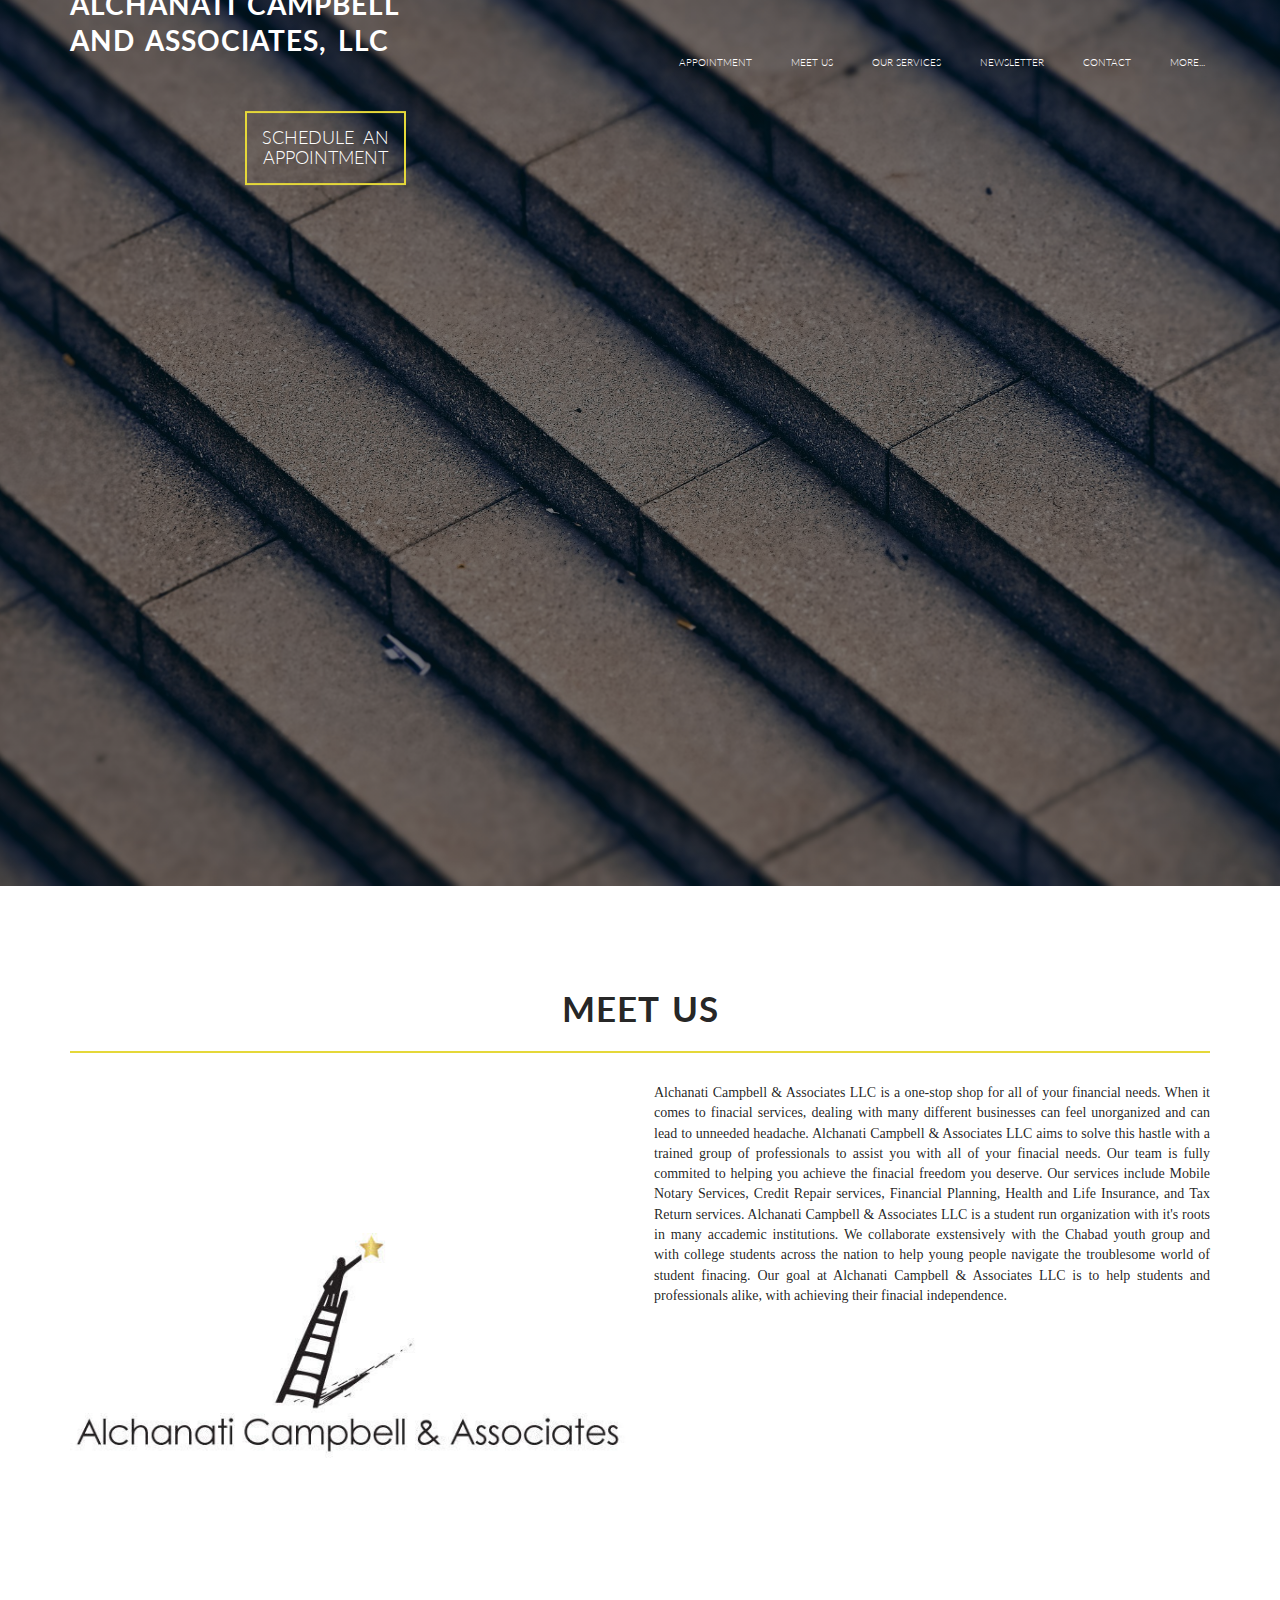
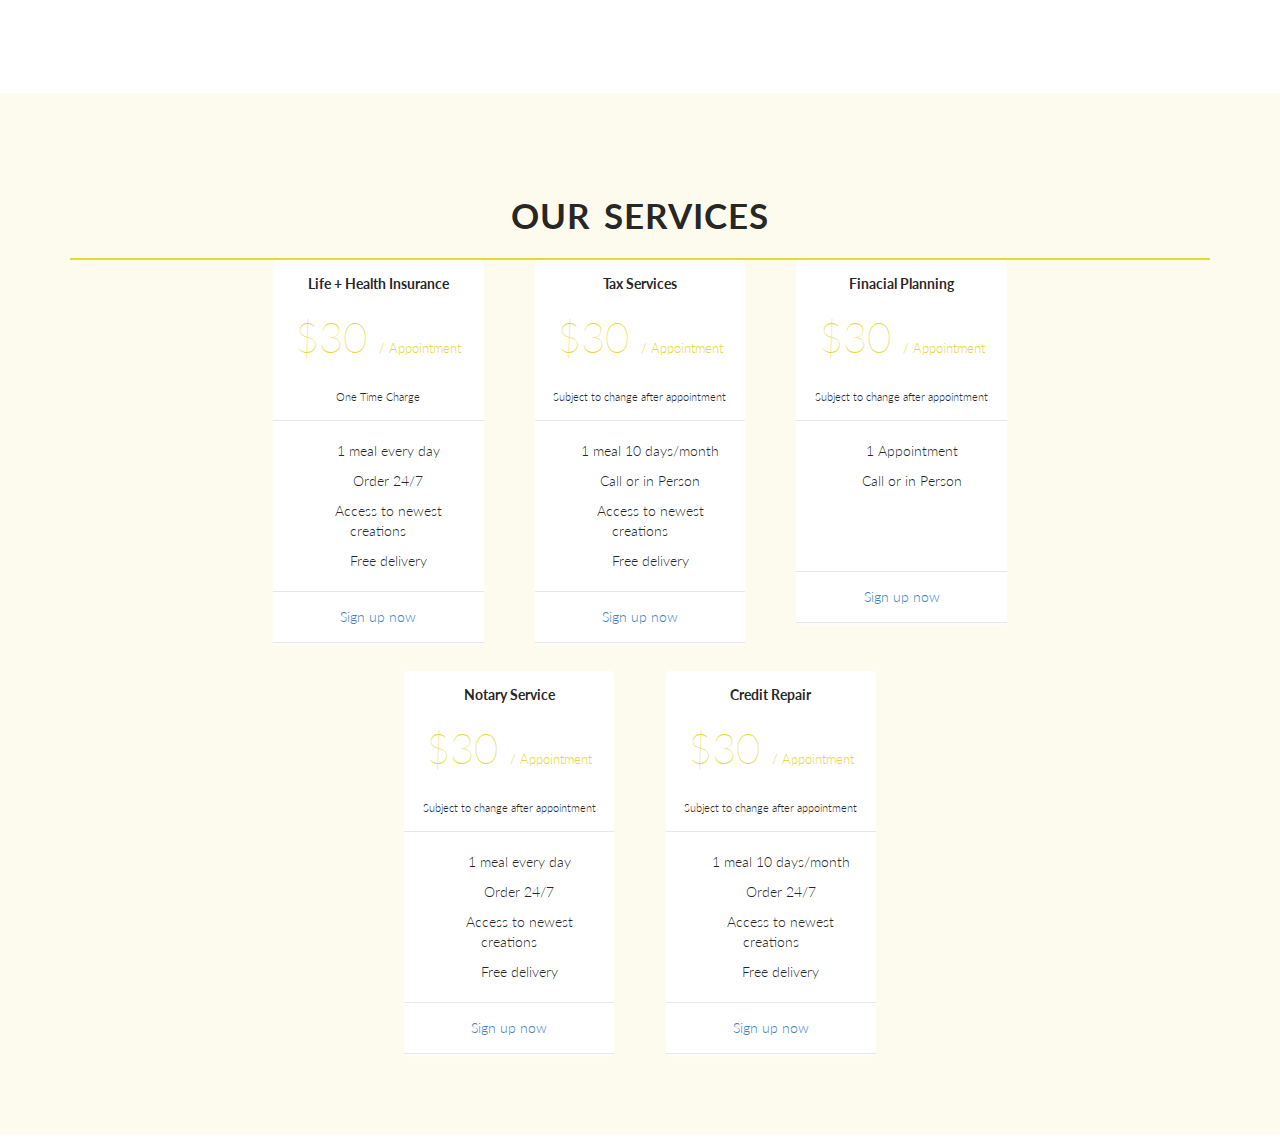
<file: tax.html>
<!DOCTYPE html>
<html lang="en">
    <head>
        <meta name="description" content="Alchanati Campbell & Associates LLC. is here to help. Out team of professionals provides services that will help you climb the ladder to finacial independence.">
        
        <link rel="stylesheet" type="text/css" href="resources/css/style.css">
        <link href="https://fonts.googleapis.com/css?family=Cormorant+Garamond:500,500i,700|Nunito+Sans" rel="stylesheet">
        <link rel="stylesheet" type="text/css" href="vendors/css/semantic.min.css">
        
        <title>Alchanati Campbell & Associates, LLC</title>
    
    </head>
    <body>
        
        <script id="setmore_script" type="text/javascript" src="https://my.setmore.com/webapp/js/src/others/setmore_iframe.js"></script>
        
        <header>
            <nav>
                <div class="row">
                    <h1 class="logo">Alchanati Campbell <br> and associates, LLC</h1>
                    <ul class="main-nav"> 
                        <li><a class="app" >Appointment</a></li>
                        <li><a href="#" class="nav-text">Meet Us</a></li>
                        <li><a href="#" class="nav-text">Our Services</a></li>
                        <li><a href="#" class="nav-text">Newsletter</a></li>
                        <li><a href="#" class="nav-text">Contact</a></li>
                        <li><a href="#" class="nav-text">More...</a></li>
                    </ul>
                </div>
            </nav>
                <div class="ui four column grid">
                    <div class="row">
                        <div class="hero-text-box">
                            <h3>Let us help you climb the latter to <br>Finacial Independence</h3>
                            <div class="row">
                                <div class="col span-1-of-2 box">
                                    <a class="btn-full" 
                                    id="Setmore_button_iframe" style="float:none" href="https://my.setmore.com/bookingpage/fa0f2690-0766-4996-a3a3-d9a12bf10f5f"
                                       >Schedule an <br>Appointment</a> 
                                    <iframe width="560" height="315" src="https://www.youtube.com/embed/LX9vyADGd3g" frameborder="0" allow="autoplay; encrypted-media" allowfullscreen></iframe>
                                </div>
                                <div class="col span-1-of-2 box">

                                </div>
                            </div>
                        </div>
                    </div>     
                </div>
    
        </header>
        <section class="section-features js--section-features" id="features">
            <div class="row">
                <h4>Meet Us</h4>
                <div class="ui stackable two column grid">
                    <div class="column">
                        <img src="resources/img/logo.jpg" alt="logo" class="about-img"> 
                    </div>
                    <div class="column">
                    <p class="long-copy">
                        Alchanati Campbell & Associates LLC is a one-stop shop for all of your financial needs. When it comes to finacial services, dealing with many different businesses can feel unorganized and can lead to unneeded headache. Alchanati Campbell & Associates LLC aims to solve this hastle with a trained group of professionals to assist you with all of your finacial needs. Our team is fully commited to helping you achieve the finacial freedom you deserve. Our services include <b>Mobile Notary Services</b>, <b>Credit Repair services</b>, <b>Financial Planning</b>, <b>Health and Life Insurance</b>, and <b>Tax Return services</b>. Alchanati Campbell & Associates LLC is a student run organization with it's roots in many accademic institutions. We collaborate exstensively with the Chabad youth group and with college students across the nation to help young people navigate the troublesome world of student finacing. Our goal at Alchanati Campbell & Associates LLC is to help students and professionals alike, with achieving their finacial independence. 
                    </p>
                        
                    </div>
                </div>
            </div>
        </section>
        <section class="section js--section-plans">
            <div class="row">
                <h4>Our Services</h4>
            </div>
            <div class="ui stackable five column centered grid">
                <div class="column">
                    <div class="plan-box">
                        <div>
                            <h5>Life + Health Insurance</h5>
                            <p class="plan-price">$30 <span> / Appointment</span></p>
                            <p class="plan-price-meal">One Time Charge</p>
                        </div>
                        <div>
                            <ul>
                                <li><i class="icon ion-ios-checkmark icon-small"></i>1 meal every day</li>
                                <li><i class="icon ion-ios-checkmark icon-small"></i>Order 24/7</li>
                                <li><i class="icon ion-ios-checkmark icon-small"></i>Access to newest creations</li>
                                <li><i class="icon ion-ios-checkmark icon-small"></i>Free delivery</li>
                            </ul>
                        </div>
                        <div>
                            <a href="#" class="btn btn-full">Sign up now</a>
                        </div>
                    </div>
                </div>
                <div class="column">
                    <div class="plan-box">
                        <div>
                            <h5>Tax Services</h5>
                            <p class="plan-price">$30 <span> / Appointment</span></p>
                            <p class="plan-price-meal"> Subject to change after appointment</p>
                        </div>
                        <div>
                            <ul>
                                <li><i class="icon ion-ios-checkmark icon-small"></i>1 meal 10 days/month</li>
                                <li><i class="icon ion-ios-checkmark icon-small"></i>Call or in Person</li>
                                <li><i class="icon ion-ios-checkmark icon-small"></i>Access to newest creations</li>
                                <li><i class="icon ion-ios-checkmark icon-small"></i>Free delivery</li>
                            </ul>
                        </div>
                        <div>
                            <a href="#" class="btn btn-ghost">Sign up now</a>
                        </div>
                    </div>
                </div>
                <div class="column">
                    <div class="plan-box">
                        <div>
                            <h5>Finacial Planning</h5>
                            <p class="plan-price">$30 <span> / Appointment</span></p>
                            <p class="plan-price-meal"> Subject to change after appointment</p>
                        </div>
                        <div>
                            <ul>
                                <li><i class="icon ion-ios-checkmark icon-small"></i>1 Appointment</li>
                                <li><i class="icon ion-ios-checkmark icon-small"></i>Call or in Person</li>
                                <li><i class="icon ion-ios-close icon-small"></i>&nbsp</li>
                                <li><i class="icon ion-ios-checkmark icon-small"></i></li>
                            </ul>
                        </div>
                        <div>
                            <a href="#" class="btn btn-ghost">Sign up now</a>
                        </div>
                    </div>
                </div>
            </div>
            <div class="ui stackable five column centered grid">
                <div class="column">
                    <div class="plan-box">
                        <div>
                            <h5>Notary Service</h5>
                            <p class="plan-price">$30 <span> / Appointment</span></p>
                            <p class="plan-price-meal"> Subject to change after appointment</p>
                        </div>
                        <div>
                            <ul>
                                <li><i class="icon ion-ios-checkmark icon-small"></i>1 meal every day</li>
                                <li><i class="icon ion-ios-checkmark icon-small"></i>Order 24/7</li>
                                <li><i class="icon ion-ios-checkmark icon-small"></i>Access to newest creations</li>
                                <li><i class="icon ion-ios-checkmark icon-small"></i>Free delivery</li>
                            </ul>
                        </div>
                        <div>
                            <a href="#" class="btn btn-full">Sign up now</a>
                        </div>
                    </div>
                </div>
                <div class="column">
                    <div class="plan-box">
                        <div>
                            <h5>Credit Repair</h5>
                            <p class="plan-price">$30 <span> / Appointment</span></p>
                            <p class="plan-price-meal"> Subject to change after appointment</p>
                        </div>
                        <div>
                            <ul>
                                <li><i class="icon ion-ios-checkmark icon-small"></i>1 meal 10 days/month</li>
                                <li><i class="icon ion-ios-checkmark icon-small"></i>Order 24/7</li>
                                <li><i class="icon ion-ios-checkmark icon-small"></i>Access to newest creations</li>
                                <li><i class="icon ion-ios-checkmark icon-small"></i>Free delivery</li>
                            </ul>
                        </div>
                        <div>
                            <a href="#" class="btn btn-ghost">Sign up now</a>
                        </div>
                    </div>
                </div>
            </div>
        </section>
    </body>

</html>
</file>
<file: resources/css/style.css>
/* #e5d839 */



/*-----------------------SET UP-----------------------*/

*{
    margin: 0;
    padding: 0;
    box-sizing: border-box;
}

html,
body{
    color: #414141;
    font-family:'Nunito+Sans', 'Cormorant+Garamond', 'arial'; 
    font-weight: 300;
    font-size: 20px;
    text-rendering: optimizeLegibility;
}

/*--------------------REUSABLE COMPONENTS--------------------*/

.row {
    max-width: 1140px;
    margin: 0 auto;
}

section {
    padding: 80px 0;
}

.box {
    padding: 1%;
}

/*-------------------------HEADINGS--------------------------*/

h1, 
h2, 
h3{
    font-weight: 300;
    
}

h1 {
    text-transform: uppercase;
    margin-top: 0;
    margin-bottom: 20px;
    color: #fff;
    font-size: 150%;
    word-spacing: 3px;
    letter-spacing: 1px;
}

h2 {
    font-size: 250%;
    word-spacing: 2px;
    text-align: center;
    margin-bottom: 30px;
    letter-spacing: 1px;
    color: #fff;
    text-transform: uppercase;
}

h3 {
    font-size: 250%;
    font-family: 'Cormorant+Garamond';
    word-spacing: 2px;
    text-align: center;
    margin-bottom: 30px;
    letter-spacing: 1px;
    color: #fff;
}

h4{
    text-transform: uppercase;
    margin-top: 0;
    margin-bottom: 20px;
    font-size: 150%;
    word-spacing: 3px;
    letter-spacing: 1px;
}

h2:after {
    display: block;
    height: 2px;
    background-color: #e5d839;
    content: " ";
    width: 100px;
    margin: 0 auto;
    margin-top: 30px;
}

/*--------------------------HEADER---------------------------*/

header {
    background-image: linear-gradient(rgba(0, 0, 0, 0.5), rgba(0, 0, 0, 0.5)), url(background-img/background-header.jpg);
    background-size: cover;
    background-position: center;
    height: 100vh;
}

.logo {
    height: 100px;
    width: auto;
    float: left;
    margin-top: 40px;
}

.main-nav {
    float: right;
    list-style: none;
    margin-top: 65px;
}

.main-nav li {
    display: inline-block;
    margin-left: 25px;
    padding-bottom: 20x;
 
}

.main-nav li a{
    padding: 5px;
    font-size: 70%;
    text-decoration: none;
    text-transform: uppercase;
    color: #fff;
}

.app:link,
.app:visited{
    padding: 20x;
    border: 2px solid #e5d839;
    transition: border 0.2s, color 0.2s;
}

.app:hover,
.app:active {
    border: 2px solid #e5d839;
    color: #e5d839;
}

.app-1:link,
.app-1:visited {
    border-bottom: 2px solid transparent;
    transition: border-bottom 0.2s, color 0.2s;
}

.main-nav li a:hover,
.main-nav li a:active {
    border-bottom: 2px solid #e5d839;
    color: #e5d839;
}

.hero-text-box {
    position: absolute;
    width: 1140px;
    top: 44%;
    left: 50%;
    transform: translate(-50%, -50%);
}

.hero-text-box a:link,
.hero-text-box a:visited{
    margin-top: 100px;
    margin-left: 25%;
    word-spacing: 5px;
    padding: 15px;
    text-align: justify;
    font-size: 125%;
    text-align: center;
    text-decoration: none;
    text-transform: uppercase;
    color: #fff;
    border: 2px solid #e5d839;
    transition: border 0.2s, color 0.2s;
}

.hero-text-box a:hover,
.hero-text-box a:active {
    border: 2px solid #e5d839;
    color: #e5d839;
}


.btn-full{
    display: inline-block;
}

/*-------------------------ABOUT US--------------------------*/

.section-features h4{
    text-align: center;
    margin: 30px 0;
    font-size: 250%;
    border-bottom: 2px solid #e5d839;
    padding: 20px;
}

.long-copy {
    line-height: 145%;
    font-family: 'Cormorant+Garamond';
    text-align: justify;
}

.about-img {
    width: 100%;
}

/*---------------------Appointment Area ---------------------*/

.section h4{
    text-align: center;
    margin: 30px 0;
    font-size: 250%;
    border-bottom: 2px solid #e5d839;
    padding: 20px;
}

.section {
    background-color:#fdfbed;
}

.plan-box{
    background-color: #fff;
    border-radius: 5px;
    width: 90%;
    margin-left: 5%;
    box-shadow: 0 2px 2px #fdfdfd;
    text-align: center;
    width: 80
}
    
.plan-box div {
    padding: 15px;
    border-bottom: 1px solid #e6e6e6;
}
.plan-price {
    font-size: 300%;
    margin-bottom: 10px;
    font-weight: 100;
    color: #e5d839;
}

.plan-price span {
    font-size: 30%;
    font-weight: 300;
}

.plan-price-meal {
    font-size: 80%;
}

.plan-box ul {
    list-style: none;
}

.plan-box ul li {
    padding: 5px 0;
}
</file>
